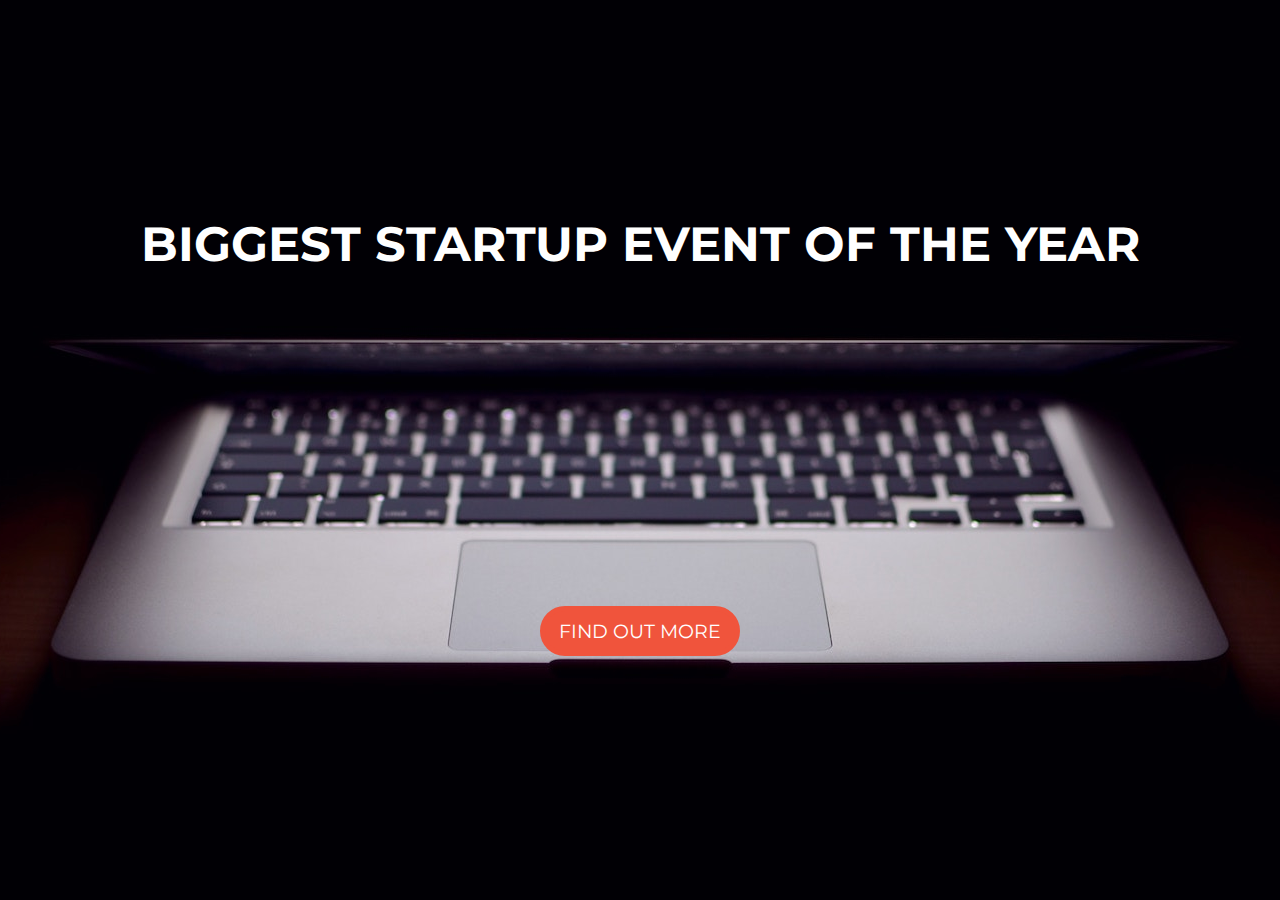
<file: index.html>
<!DOCTYPE html>
<html>

<head>
  <meta charset="utf-8">
  <meta name="viewport" content="width=device-width, initial-scale=1, shrink-to-fit=no">
  <title>Startup</title>
  <link rel="stylesheet" type="text/css" href="style.css">
  <!-- Google Fonts -->
  <link href="https://fonts.googleapis.com/css?family=Montserrat" rel="stylesheet">
  <!-- Bootstrap CSS from a CDN. This way you don't have to include the bootstrap file yourself -->
  <link rel="stylesheet" href="https://stackpath.bootstrapcdn.com/bootstrap/4.3.1/css/bootstrap.min.css"
    integrity="sha384-ggOyR0iXCbMQv3Xipma34MD+dH/1fQ784/j6cY/iJTQUOhcWr7x9JvoRxT2MZw1T" crossorigin="anonymous">

  <!-- Your own stylesheet -->
  <link rel="stylesheet" type="text/css" href="style.css">

</head>

<body>
  <div class="container">
    <div class="wrapperTop">
      <h1><strong>BIGGEST STARTUP EVENT OF THE YEAR</strong></h1>
    </div>
    <div class="wrapperBottom">
      <a href="https://mailchi.mp/636e3179c498/mart"><button type=" button" class="btn btn-primary">FIND OUT
          MORE</button></a>
    </div>
  </div>


</body>

</html>
</file>
<file: style.css>
body,
html {
  width: 100%;
  height: 100%;
  font-family: 'Montserrat', sans-serif;
}

body {
  background: url(header.jpg) no-repeat center center fixed;
  background-position: center;
}

h1 {
  color: white;
  font-size: 3rem;
  text-align: center;
  position: relative;
  
}

.container{
  height: 100%;
 
}
.wrapperTop {
  display: flex;
  justify-content: center;
  position: relative; top: 24%;
  

}
.wrapperBottom {
  padding-bottom: 100px;
  display: flex;
  justify-content: center;
  position: relative; bottom: -60%;
  
}

.btn-primary {
  background-color: #f0543c;
  border-color: #f0543c;
  border-radius: 30px;
  font-size: 120%;
  border-width: 5px;
  width: 200px;
}

.btn-primary:hover {
  background-color: #ed4016;
  border-color: #ed4016;
  border-width: 6px;
}
/* button:hover {
  margin-bottom: 5px;
} */
</file>
